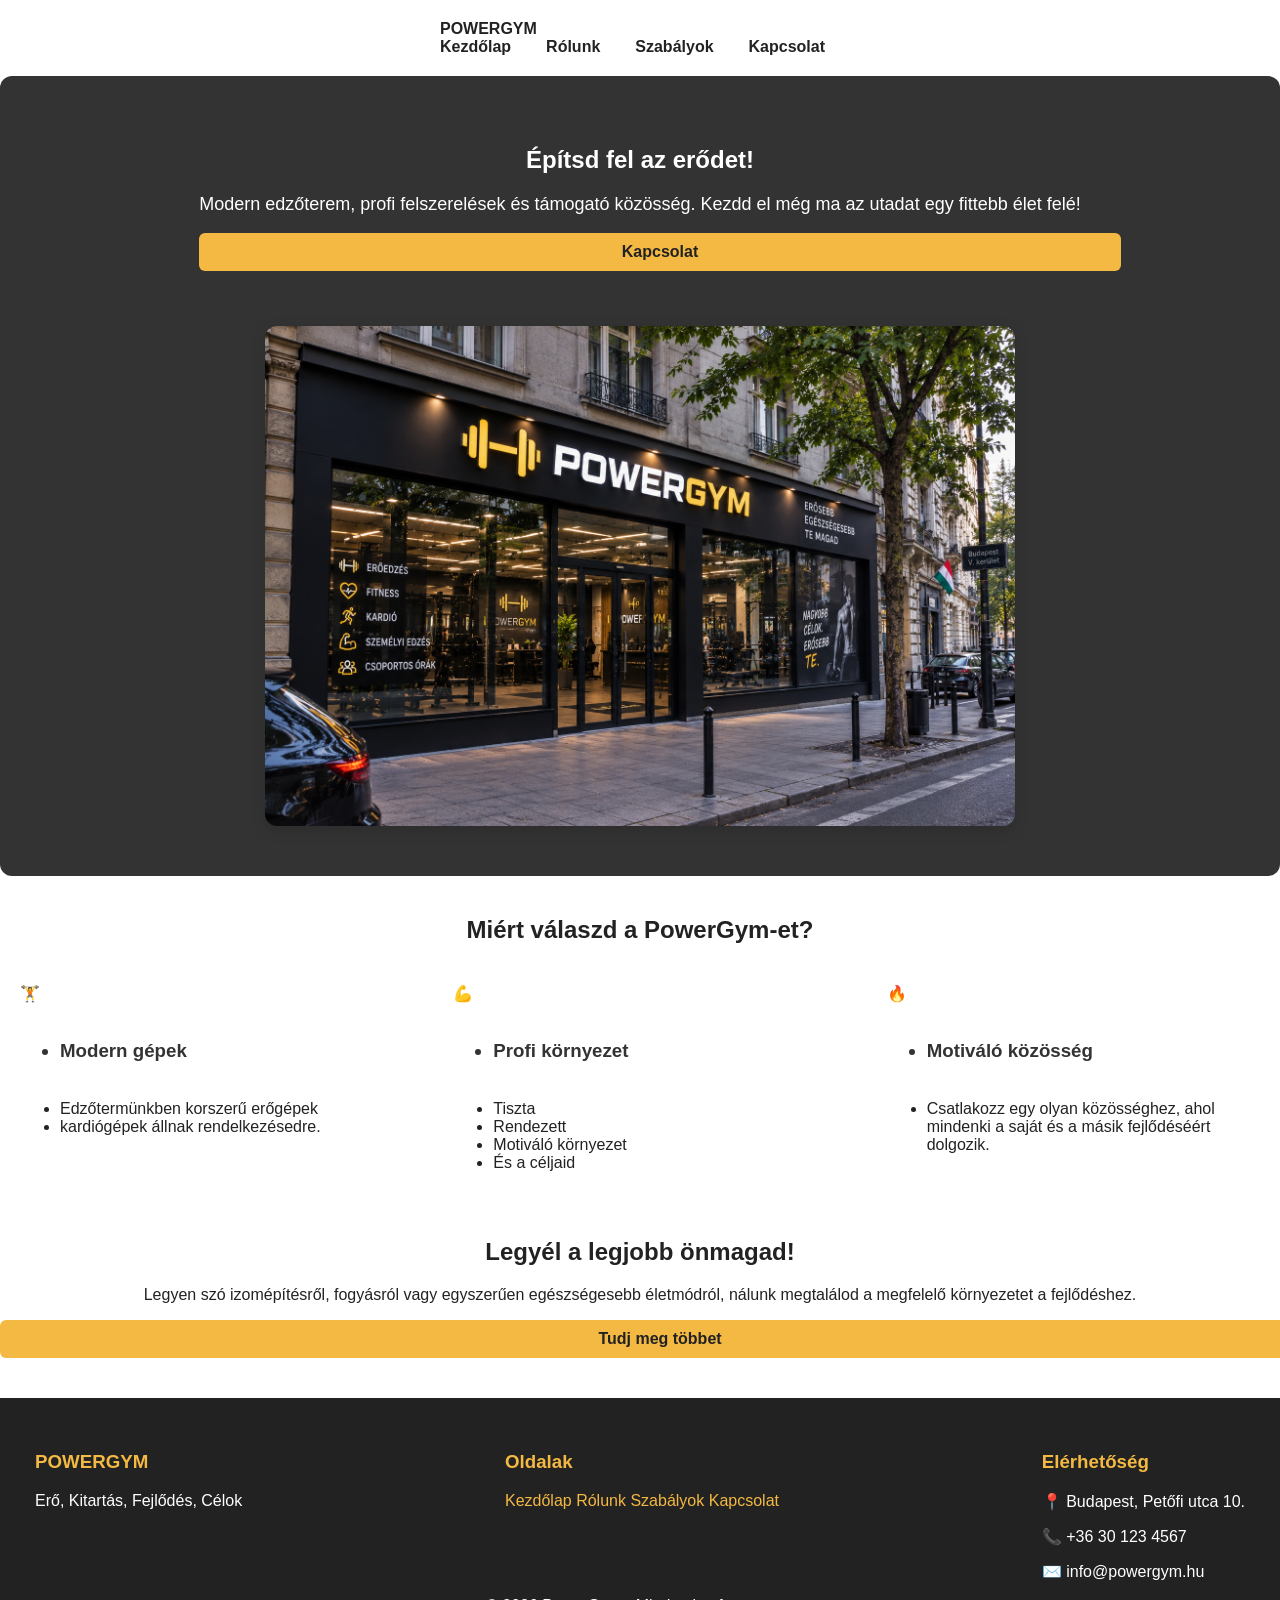
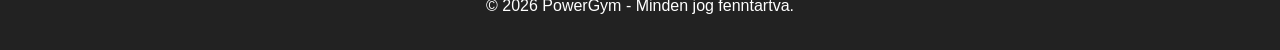
<file: index.html>
<!DOCTYPE html>
<html lang="hu">
<head>
    <meta charset="UTF-8">
    <title>PowerGym - Kezdőlap</title>
    <link rel="stylesheet" href="style.css">
</head>
<body>

    <header>
        <nav>
            <div class="logo">POWER<span>GYM</span></div>

            <ul>
                <li><a href="index.html">Kezdőlap</a></li>
                <li><a href="rolunk.html">Rólunk</a></li>
                <li><a href="szabalyok.html">Szabályok</a></li>
                <li><a href="kapcsolat.html">Kapcsolat</a></li>
            </ul>
        </nav>
    </header>

    <main>
        <section class="hero">
            <div class="hero-content">
                <h1>Építsd fel az <span>erődet!</span></h1>
                <p>
                    Modern edzőterem, profi felszerelések és támogató közösség.
                    Kezdd el még ma az utadat egy fittebb élet felé!
                </p>

                <a href="kapcsolat.html" class="button">Kapcsolat</a>
            </div>

            <img src="edzoterem.png" alt="edzőterem" class="img">
        </section>

        <section>
            <h2 class="center">Miért válaszd a PowerGym-et?</h2>

            <div class="features">
                <div class="card">
                    <div>🏋️</div>
                    <h3>
                        <ul>
                            <li>Modern gépek</li>
                        </ul>
                    </h3>
                    <p>
                        <ul>
                            <li>Edzőtermünkben korszerű erőgépek</li>
                            <li>kardiógépek állnak rendelkezésedre.</li>
                        </ul>
                    </p>
                </div>

                <div class="card">
                    <div>💪</div>
                    <h3>
                        <ul>
                            <li>Profi környezet</li>
                        </ul>
                    </h3>
                    <p>
                       <ul>
                        <li> Tiszta </li>
                        <li> Rendezett </li>
                        <li> Motiváló környezet </li>
                        <li> És a céljaid </li>
                       </ul>
                    </p>
                </div>

                <div class="card">
                    <div>🔥</div>
                    <h3>
                        <ul>
                            <li>Motiváló közösség</li>
                        </ul>
                    </h3>
                    <p>
                       <ul>
                        <li>Csatlakozz egy olyan közösséghez, ahol mindenki
                        a saját és a másik fejlődéséért dolgozik.</li>
                       </ul>
                    </p>
                </div>
            </div>
        </section>

        <section>
            <div>
                <h2 class="fk center">Legyél a legjobb önmagad!</h2>
                <p class="center">
                    Legyen szó izomépítésről, fogyásról vagy egyszerűen
                    egészségesebb életmódról, nálunk megtalálod a megfelelő
                    környezetet a fejlődéshez.
                </p>
                
                <a href="rolunk.html" class="button">Tudj meg többet</a>
            </div>
        </section>
    </main>

    <footer>
        <div class="footer-container">
            <div>
                <h3>POWERGYM</h3>
                <p>Erő, Kitartás, Fejlődés, Célok</p>
            </div>

            <div>
                <h3>Oldalak</h3>
                <a href="index.html">Kezdőlap</a>
                <a href="rolunk.html">Rólunk</a>
                <a href="szabalyok.html">Szabályok</a>
                <a href="kapcsolat.html">Kapcsolat</a>
            </div>

            <div>
                <h3>Elérhetőség</h3>
                <p>📍 Budapest, Petőfi utca 10.</p>
                <p>📞 +36 30 123 4567</p>
                <p>✉️ info@powergym.hu</p>
            </div>
        </div>

        <div class="copyright">
            © 2026 PowerGym - Minden jog fenntartva.
        </div>
    </footer>

</body>
</html>
</file>
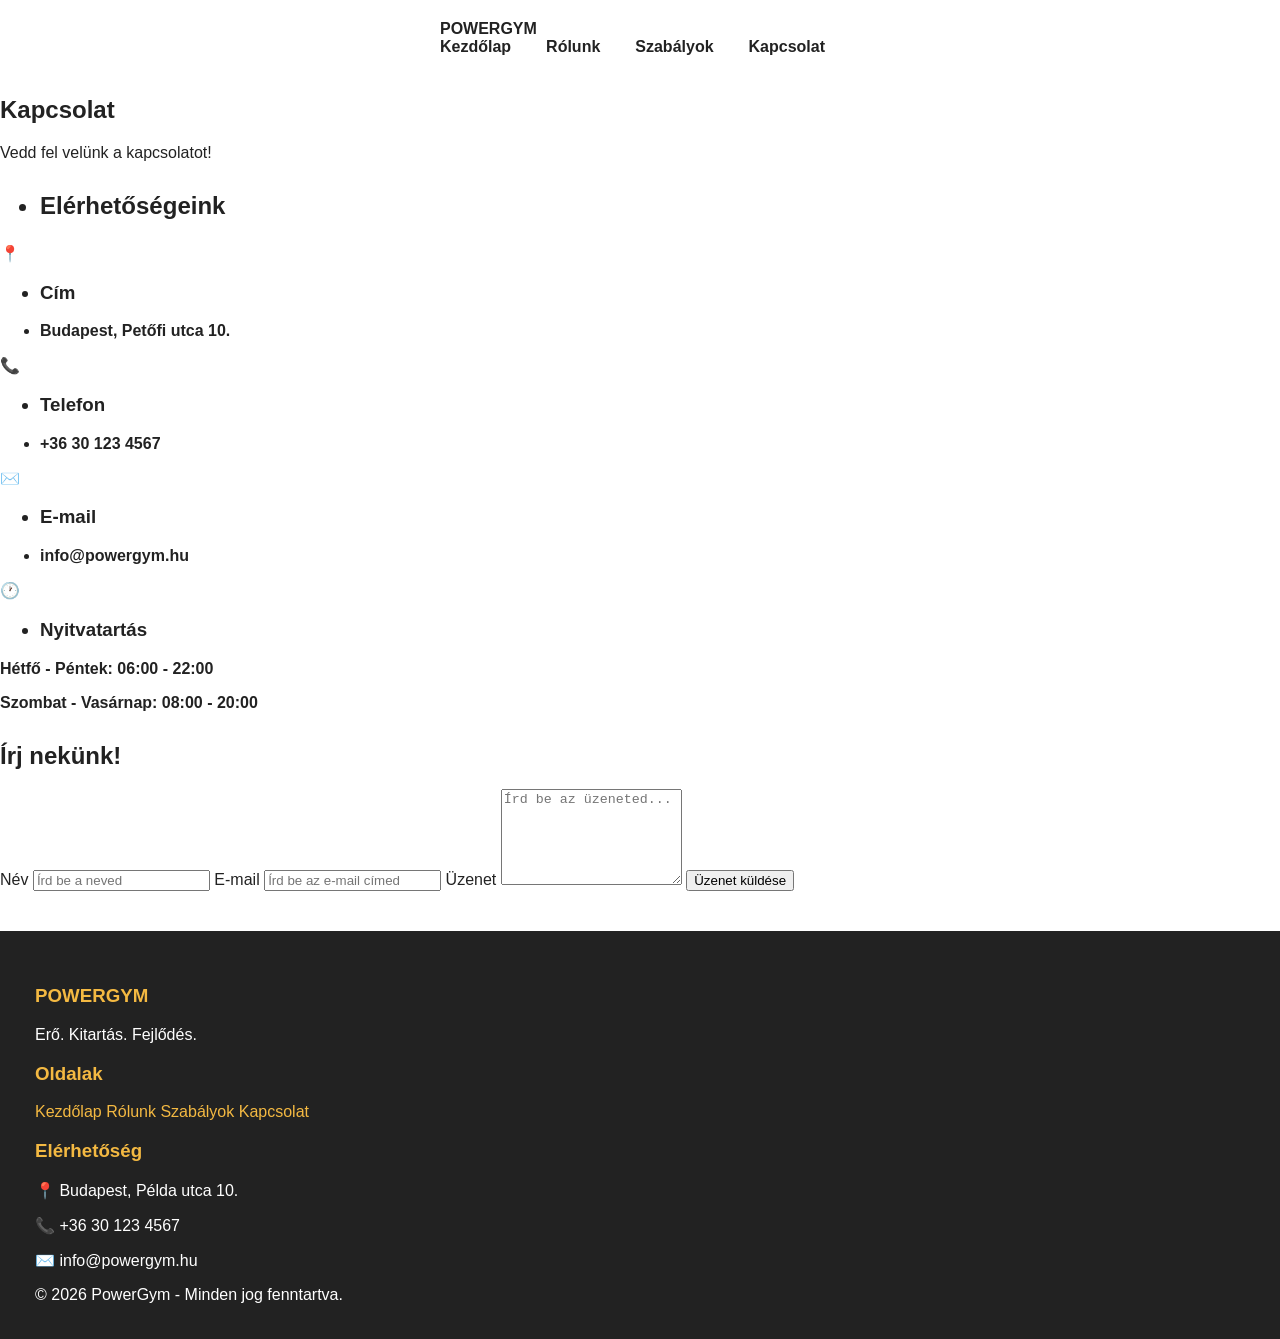
<file: kapcsolat.html>
<!DOCTYPE html>
<html lang="hu">
<head>
    <meta charset="UTF-8">
    <title>PowerGym - Kapcsolat</title>
    <link rel="stylesheet" href="style.css">
</head>
<body>

    <header>
        <nav>
            <div class="logo">POWER<span>GYM</span></div>

            <ul>
                <li><a href="index.html">Kezdőlap</a></li>
                <li><a href="rolunk.html">Rólunk</a></li>
                <li><a href="szabalyok.html">Szabályok</a></li>
                <li><a href="kapcsolat.html">Kapcsolat</a></li>
            </ul>
        </nav>
    </header>

    <main>

        <section>
            <h1>Kapcsolat</h1>
            <p>Vedd fel velünk a kapcsolatot!</p>
        </section>

        <section>

            <div>

                <h2>
                    <ul>
                        <li class="fk">Elérhetőségeink</li>
                    </ul>
                </h2>

                <div>
                    <span>📍</span>
                    <div>
                        <h3>
                            <ul>
                                <li class="fk">Cím</li>
                            </ul>
                        </h3>
                        <p>
                            <ul>
                                <li class="fk">Budapest, Petőfi utca 10.</li>
                            </ul>
                        </p>
                    </div>
                </div>

                <div>
                    <span>📞</span>
                    <div>
                        <h3>
                            <ul>
                                <li class="fk">Telefon</li>
                            </ul>
                        </h3>
                        <p>
                            <ul>
                                <li class="fk">+36 30 123 4567</li>
                            </ul>
                        </p>
                    </div>
                </div>

                <div>
                    <span>✉️</span>
                    <div>
                        <h3>
                            <ul>
                                <li class="fk">E-mail</li>
                            </ul>
                        </h3>
                        <p>
                            <ul>
                                <li class="fk">info@powergym.hu</li>
                            </ul>
                        </p>
                    </div>
                </div>

                <div>
                    <span>🕐</span>
                    <div>
                        <h3>
                            <ul>
                                <li class="fk">Nyitvatartás</li>
                            </ul>
                        </h3>
                        <p class="fk">Hétfő - Péntek: 06:00 - 22:00</p>
                        <p class="fk">Szombat - Vasárnap: 08:00 - 20:00</p>
                    </div>
                </div>

            </div>

            <div>

                <h2 class="fk">Írj nekünk!</h2>

                <form>

                    <label for="nev">Név</label>
                    <input
                        type="text"
                        id="nev"
                        name="nev"
                        placeholder="Írd be a neved"
                    >

                    <label for="email">E-mail</label>
                    <input
                        type="email"
                        id="email"
                        name="email"
                        placeholder="Írd be az e-mail címed"
                    >

                    <label for="uzenet">Üzenet</label>
                    <textarea
                        id="uzenet"
                        name="uzenet"
                        rows="6"
                        placeholder="Írd be az üzeneted..."
                    ></textarea>

                    <button type="submit">Üzenet küldése</button>

                </form>

            </div>

        </section>

    </main>

    <footer>
        <div>

            <div>
                <h3>POWERGYM</h3>
                <p>Erő. Kitartás. Fejlődés.</p>
            </div>

            <div>
                <h3>Oldalak</h3>
                <a href="index.html">Kezdőlap</a>
                <a href="rolunk.html">Rólunk</a>
                <a href="szabalyok.html">Szabályok</a>
                <a href="kapcsolat.html">Kapcsolat</a>
            </div>

            <div>
                <h3>Elérhetőség</h3>
                <p>📍 Budapest, Példa utca 10.</p>
                <p>📞 +36 30 123 4567</p>
                <p>✉️ info@powergym.hu</p>
            </div>

        </div>

        <div>
            © 2026 PowerGym - Minden jog fenntartva.
        </div>
    </footer>

</body>
</html>
</file>
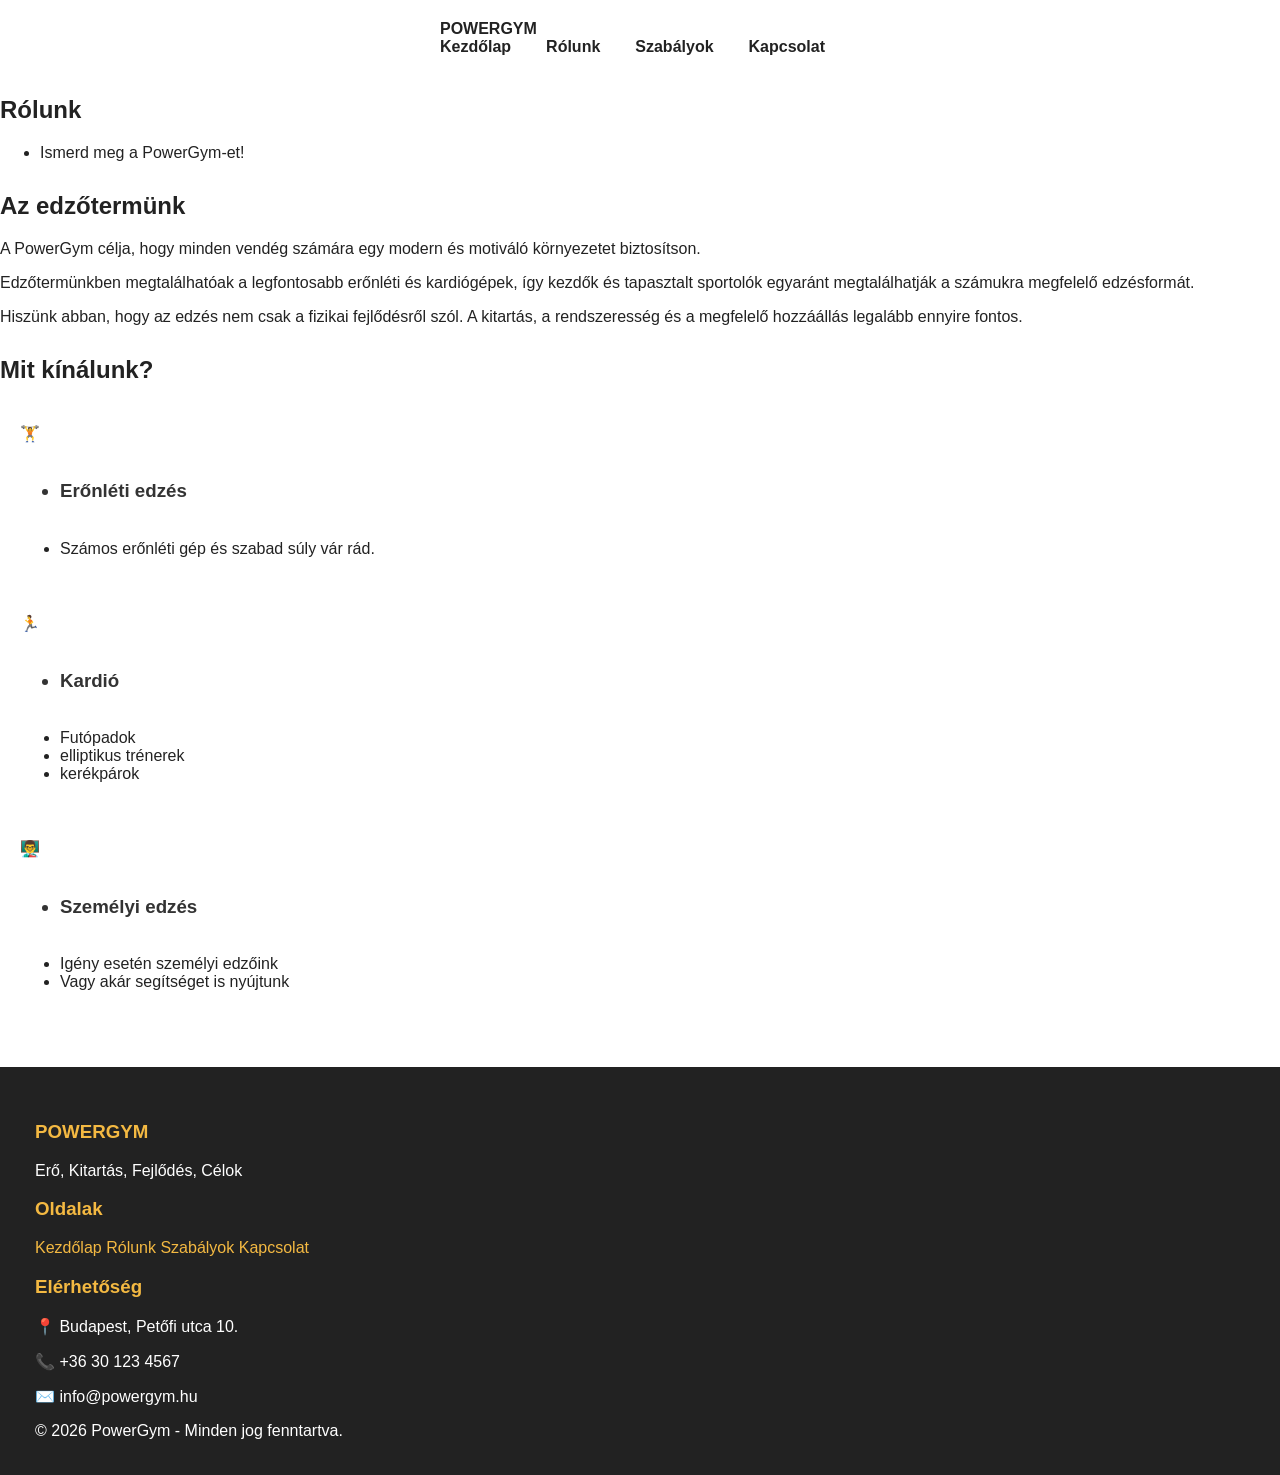
<file: rolunk.html>
<!DOCTYPE html>
<html lang="hu">
<head>
    <meta charset="UTF-8">
    <title>PowerGym - Rólunk</title>
    <link rel="stylesheet" href="style.css">
</head>
<body>

    <header>
        <nav>
            <div class="logo">POWER<span>GYM</span></div>

            <ul>
                <li><a href="index.html">Kezdőlap</a></li>
                <li><a href="rolunk.html">Rólunk</a></li>
                <li><a href="szabalyok.html">Szabályok</a></li>
                <li><a href="kapcsolat.html">Kapcsolat</a></li>
            </ul>
        </nav>
    </header>

    <main>

        <section>
            <h1 class="fk">Rólunk</h1>
            <p> 
                <ul>
                    <li>Ismerd meg a PowerGym-et!</li>
                </ul>
            </p>
        </section>

        <section>
            <div class="text-box">
                <h2>Az edzőtermünk</h2>

                <p>
                    A PowerGym célja, hogy minden vendég számára egy
                    modern és motiváló környezetet biztosítson.
                </p>

                <p>
                    Edzőtermünkben megtalálhatóak a legfontosabb erőnléti
                    és kardiógépek, így kezdők és tapasztalt sportolók
                    egyaránt megtalálhatják a számukra megfelelő
                    edzésformát.
                </p>

                <p>
                    Hiszünk abban, hogy az edzés nem csak a fizikai
                    fejlődésről szól. A kitartás, a rendszeresség és
                    a megfelelő hozzáállás legalább ennyire fontos.
                </p>
            </div>
        </section>

        <section>
            <h2>Mit kínálunk?</h2>

            <div class="cards">

                <div class="card">
                    <div>🏋️</div>
                    <h3>
                        <ul>
                            <li>Erőnléti edzés</li>
                        </ul>
                    </h3>
                    <p>
                        <ul>
                            <li>Számos erőnléti gép és szabad súly vár rád.</li>
                        </ul>
                    </p>
                </div>

                <div class="card">
                    <div>🏃</div>
                    <h3>
                        <ul>
                            <li>Kardió</li>
                        </ul>
                    </h3>
                    <p>
                        <ul>
                            <li>Futópadok</li>
                            <li>elliptikus trénerek </li>
                            <li>kerékpárok</li>
                        </ul>
                    </p>
                </div>

                <div class="card">
                    <div>👨‍🏫</div>
                    <h3>
                        <ul>
                            <li>Személyi edzés</li>
                        </ul>
                    </h3>
                    <p>
                        <ul>
                            <li>Igény esetén személyi edzőink </li>
                            <li>Vagy akár segítséget is nyújtunk</li>
                        </ul>
                    </p>
                </div>

            </div>
        </section>

    </main>

    <footer>
        <div>

            <div>
                <h3>POWERGYM</h3>
                <p>Erő, Kitartás, Fejlődés, Célok</p>
            </div>

            <div>
                <h3>Oldalak</h3>
                <a href="index.html">Kezdőlap</a>
                <a href="rolunk.html">Rólunk</a>
                <a href="szabalyok.html">Szabályok</a>
                <a href="kapcsolat.html">Kapcsolat</a>
            </div>

            <div>
                <h3>Elérhetőség</h3>
                <p>📍 Budapest, Petőfi utca 10.</p>
                <p>📞 +36 30 123 4567</p>
                <p>✉️ info@powergym.hu</p>
            </div>

        </div>

        <div>
            © 2026 PowerGym - Minden jog fenntartva.
        </div>
    </footer>

</body>
</html>
</file>
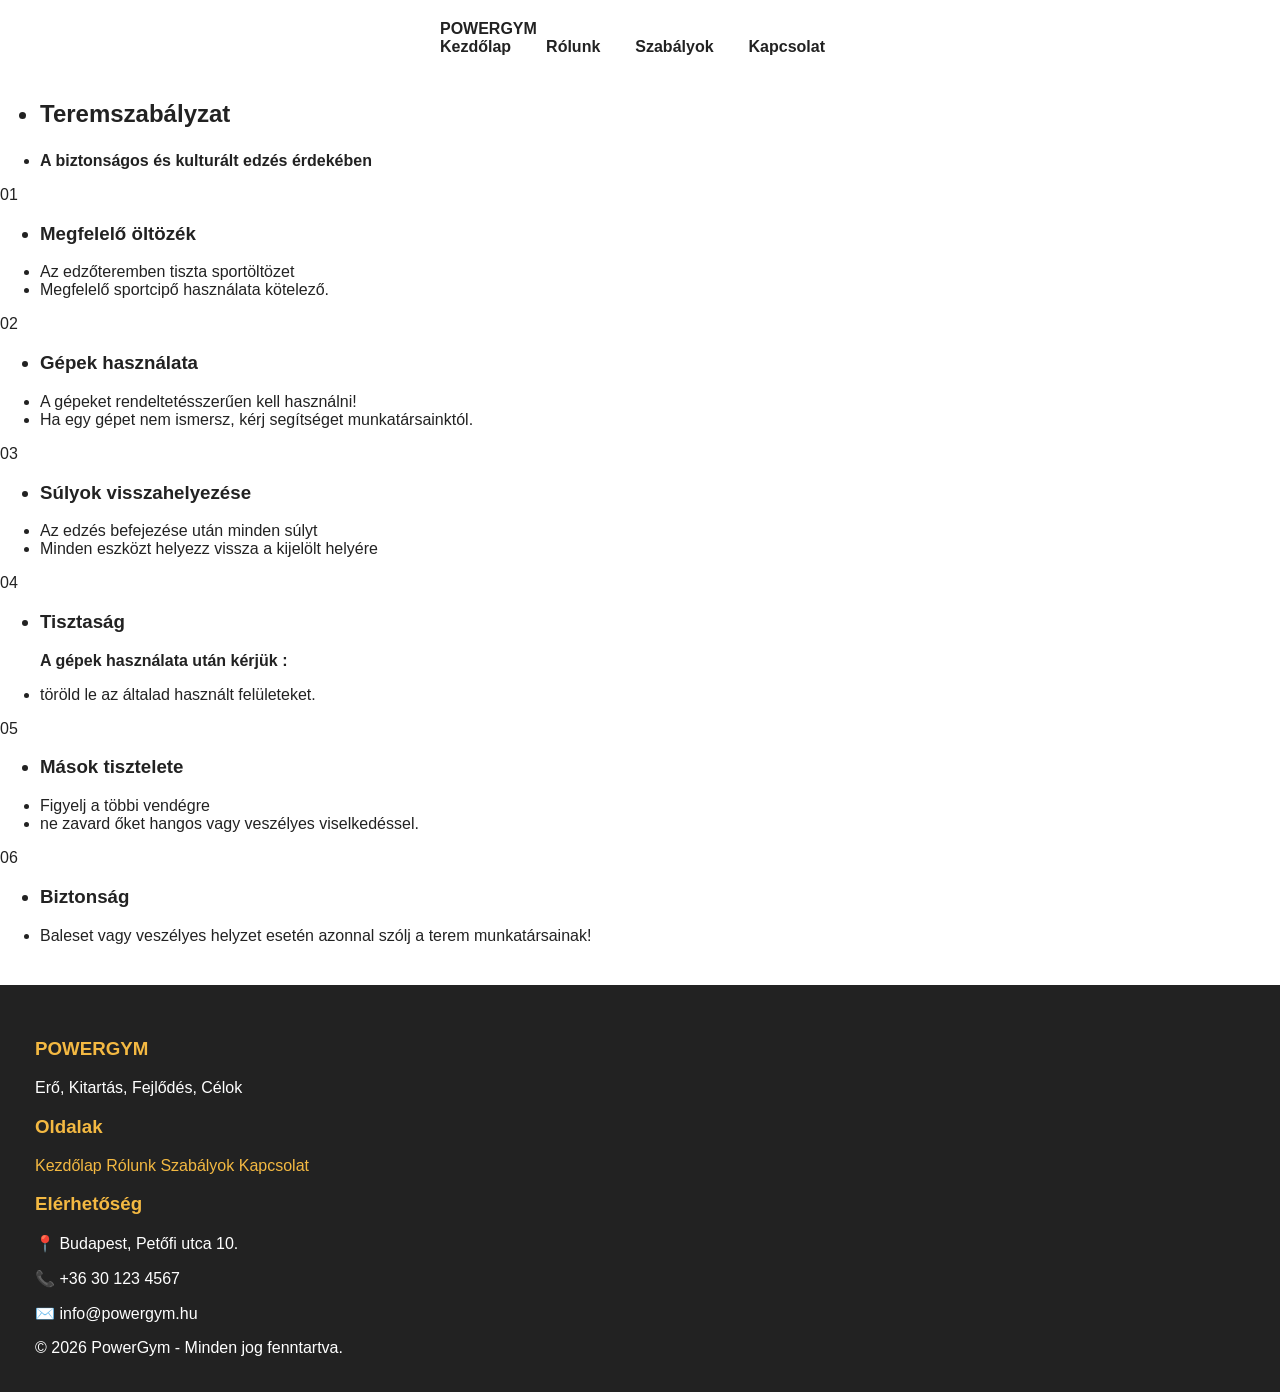
<file: szabalyok.html>
<!DOCTYPE html>
<html lang="hu">
<head>
    <meta charset="UTF-8">
    <title>PowerGym - Szabályok</title>
    <link rel="stylesheet" href="style.css">
</head>
<body>

    <header>
        <nav>
            <div class="logo">POWER<span>GYM</span></div>

            <ul>
                <li><a href="index.html">Kezdőlap</a></li>
                <li><a href="rolunk.html">Rólunk</a></li>
                <li><a href="szabalyok.html">Szabályok</a></li>
                <li><a href="kapcsolat.html">Kapcsolat</a></li>
            </ul>
        </nav>
    </header>

    <main>

        <section>
            <h1>
                <ul>
                    <li class="fk">Teremszabályzat</li>
                </ul>
            </h1>
            <p>
                <ul>
                    <li class="fk">A biztonságos és kulturált edzés érdekében</li>
                </ul>
            </p>
        </section>

        <section>

            <div>
                <span>01</span>
                <div>
                    <h3>
                        <ul>
                            <li class="fk">Megfelelő öltözék</li>
                        </ul>
                    </h3>
                    <p>
                       <ul>
                        <li>Az edzőteremben tiszta sportöltözet </li>
                        <li>Megfelelő sportcipő használata kötelező.</li>
                       </ul>
                    </p>
                </div>
            </div>

            <div>
                <span>02</span>
                <div>
                    <h3>
                        <ul>
                            <li class="fk">Gépek használata</li>
                        </ul>
                    </h3>
                    <p>
                       <ul>
                            <li> A gépeket rendeltetésszerűen kell használni!</li>
                            <li>Ha egy gépet nem ismersz, kérj segítséget munkatársainktól.</li>
                       </ul>
                    </p>
                </div>
            </div>

            <div>
                <span>03</span>
                <div>
                    <h3>
                        <ul>
                            <li>Súlyok visszahelyezése</li>
                        </ul>
                    </h3>
                    <p>
                        <ul>
                            <li>Az edzés befejezése után minden súlyt </li>
                            <li>Minden eszközt helyezz vissza a kijelölt helyére</li>
                        </ul>
                    </p>
                </div>
            </div>

            <div>
                <span>04</span>
                <div>
                    <h3>
                        <ul>
                            <li>Tisztaság</li>
                        </ul>
                    </h3>
                    <p>
                       <ul>
                            <p class="fk">A gépek használata után kérjük :</p>
                            <li>töröld le az általad használt felületeket.</li>
                       </ul>
                    </p>
                </div>
            </div>

            <div>
                <span>05</span>
                <div>
                    <h3> 
                        <ul>
                            <li class="fk">Mások tisztelete</li>
                        </ul>
                    </h3>
                    <p>
                       <ul>
                        <li>Figyelj a többi vendégre</li>
                        <li>ne zavard őket hangos vagy veszélyes viselkedéssel.</li>
                       </ul>
                    </p>
                </div>
            </div>

            <div>
                <span>06</span>
                <div>
                    <h3>
                        <ul>
                            <li class="fk">Biztonság</li>
                        </ul>
                    </h3>
                    <p>
                       <ul>
                            <li>Baleset vagy veszélyes helyzet esetén azonnal szólj a terem munkatársainak!</li>
                       </ul>
                    </p>
                </div>
            </div>

        </section>

    </main>

    <footer>
        <div>

            <div>
                <h3>POWERGYM</h3>
                <p>Erő, Kitartás, Fejlődés, Célok</p>
            </div>

            <div>
                <h3 class="fk">Oldalak</h3>
                <a href="index.html">Kezdőlap</a>
                <a href="rolunk.html">Rólunk</a>
                <a href="szabalyok.html">Szabályok</a>
                <a href="kapcsolat.html">Kapcsolat</a>
            </div>

            <div>
                <h3 class="fk">Elérhetőség</h3>
                <p>📍 Budapest, Petőfi utca 10.</p>
                <p>📞 +36 30 123 4567</p>
                <p>✉️ info@powergym.hu</p>
            </div>

        </div>

        <div>
            © 2026 PowerGym - Minden jog fenntartva.
        </div>
    </footer>

</body>
</html>
</file>
<file: style.css>
body {
    margin: 0;
    font-family: Arial;
    color: #222;
}

.fk {
    font-weight: bold;
}

header {
    font-weight: bold;
    align-items: center;
    padding: 20px;
    justify-content: space-between;
    display: flex;
    justify-content: center;
    gap: 20px;
    align-items: center;
}

header h1 {
    margin: 0;
    font-size: 28px;
}

nav a {
    color: #222;
    text-decoration: none;
    margin-right: 15px;
}

nav a:hover {
    text-decoration: underline;
}

.hero {
    padding: 50px 20px;
    text-align: center;
    background-color:  #333;
    color: white;
    border-radius: 12px;
    margin-bottom: 40px;
    display: flex;
    flex-direction: column;
    align-items: center;
    gap: 15px;
}

.hero h2 {
    font-size: 38px;
    margin-bottom: 10px;
}

.hero p {
    font-size: 18px;
}

.button {
    background-color: #f4b942;
    color: #222;
    padding: 10px 20px;
    border-radius: 6px;
    text-decoration: none;
    font-weight: bold;
    width: 100%;
    display: flex;
    justify-content: center;
}

.button:hover {
    background-color: #d99b24;
}

h2 {
    color: #222;
    margin-top: 30px;
}

.card {
    background-color: white;
    padding: 25px;
    border-radius: 10px;
    flex: 1;
    padding: 20px;
    font-size: 16px;
}

.card h3 {
    color: #333;
    display: flex;
    align-items: center;
    gap: 10px;
}

footer {
    background-color: #222;
    color: white;
    padding: 35px;
    margin-top: 40px;
}

footer h3 {
    color: #f4b942;
}

footer a {
    color: #f4b942;
    text-decoration: none;
}

footer a:hover {
    text-decoration: none;
}

img {
    /* max-width: 100%; */
    /* height: auto; */
    border-radius: 12px;
    box-shadow: 0 4px 15px rgba(0, 0, 0, 0.15);
    height:  500px;
    margin-top: 40px;
}

nav ul {
    display: flex;
    gap: 20px;
    list-style: none;
    padding: 0;
    margin: 0;
}

.features {
    display: flex;
    justify-content: space-between;
    align-items: stretch;
    gap: 20px;
}

footer .footer-container {
    display: flex;
    justify-content: space-between;
    align-items: flex-start;
    gap: 30px;
}

.copyright {
    display: flex;
    justify-content: center;
    align-items: center;
    gap: 10px;
}

.center {
    text-align: center;
}
</file>
